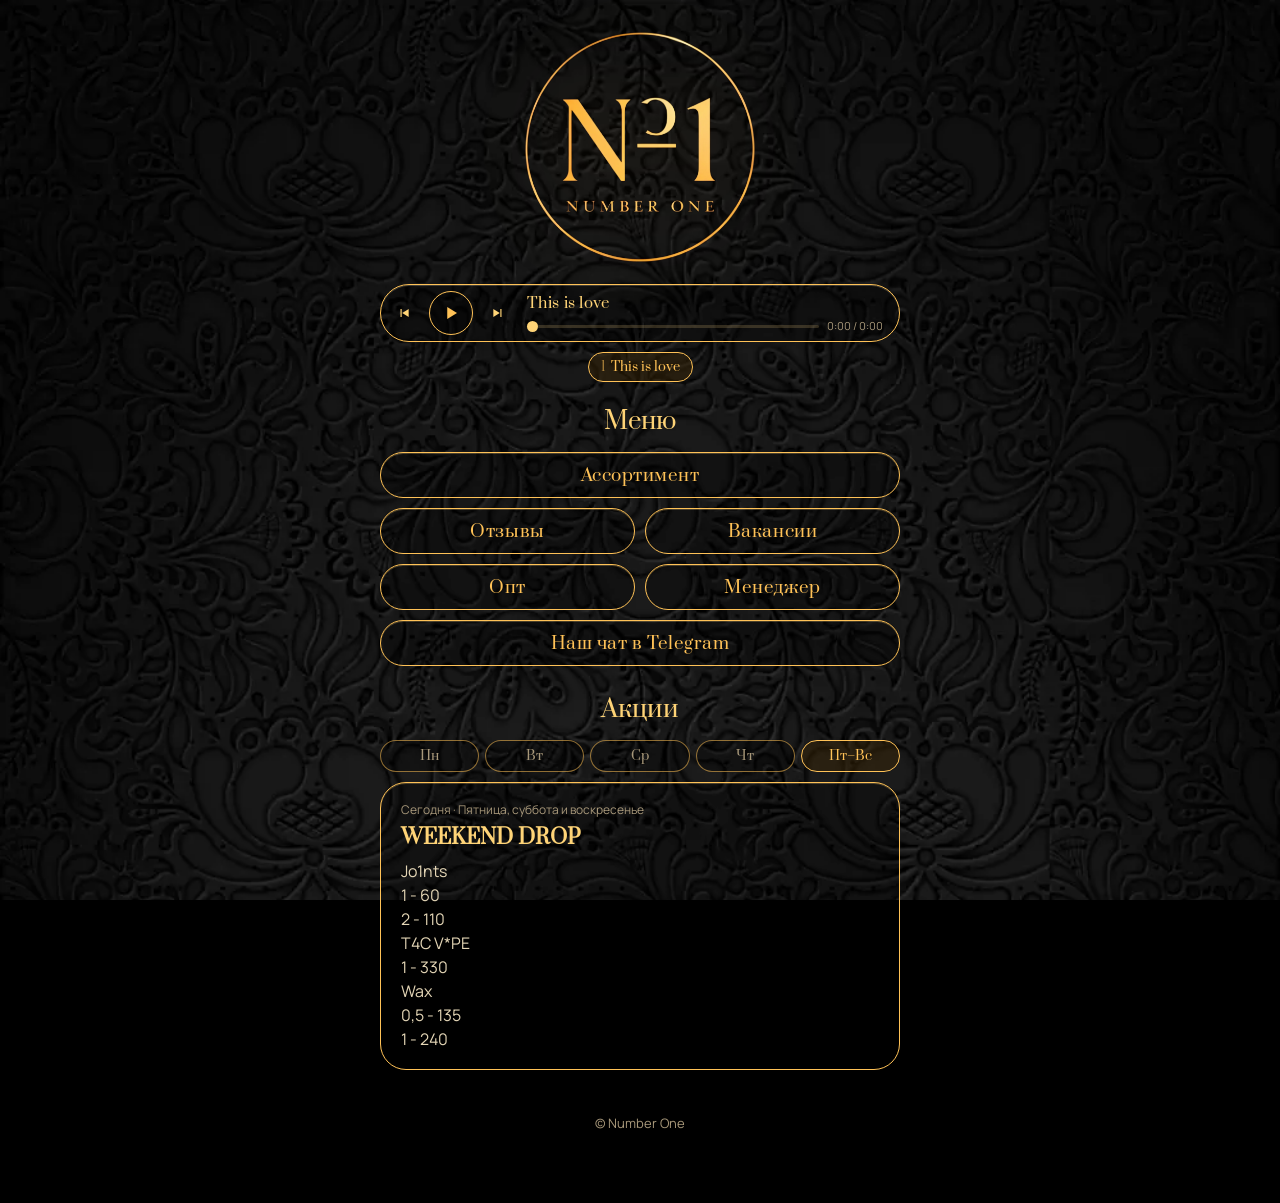
<file: index.html>
<!DOCTYPE html>
<html lang="ru">
<head>
<meta charset="utf-8">
<meta name="viewport" content="width=device-width, initial-scale=1, viewport-fit=cover">
<title>Number One</title>
<link rel="icon" href="logo.webp">
<link rel="preconnect" href="https://fonts.googleapis.com">
<link rel="preconnect" href="https://fonts.gstatic.com" crossorigin>
<link href="https://fonts.googleapis.com/css2?family=Prata&family=Manrope:wght@400;500;600&display=swap" rel="stylesheet">
<link rel="stylesheet" href="style.css">
</head>
<body>
<main class="wrap">

  <section id="home">
    <img class="logo" src="logo.webp" alt="Number One">

    <section class="player" aria-label="Музыка">
      <div class="now">
        <button class="ctrl" id="prev" type="button" aria-label="Предыдущий трек"><svg viewBox="0 0 24 24"><path d="M6 5h2v14H6zM20 5v14L9 12z"/></svg></button>
        <button class="ctrl play" id="play" type="button" aria-label="Играть"><svg viewBox="0 0 24 24" id="play-ico"><path d="M7 4v16l13-8z"/></svg></button>
        <button class="ctrl" id="next" type="button" aria-label="Следующий трек"><svg viewBox="0 0 24 24"><path d="M16 5h2v14h-2zM4 5v14l11-7z"/></svg></button>
        <div class="meta"><div class="title" id="p-title">Музыка скоро появится</div>
          <div class="prog"><input class="bar" id="bar" type="range" min="0" max="1000" value="0" aria-label="Позиция в треке"><span class="time" id="p-time">0:00 / 0:00</span></div>
        </div>
      </div>
      <ul class="tracks" id="tracks"></ul>
      <audio id="audio" preload="metadata"></audio>
    </section>

    <h2 class="promo-h">Меню</h2>
    <nav aria-label="Меню">
      <a class="pill" id="l-assort" target="_blank" rel="noopener">Ассортимент</a>
      <div class="grid">
        <a class="pill" href="#reviews">Отзывы</a>
        <a class="pill" href="#jobs">Вакансии</a>
        <a class="pill" id="l-opt" target="_blank" rel="noopener">Опт</a>
        <a class="pill" id="l-manager" target="_blank" rel="noopener">Менеджер</a>
      </div>
      <a class="pill chat" id="l-chat" target="_blank" rel="noopener">Наш чат в Telegram</a>
    </nav>

    <section class="promo" aria-label="Акции">
      <h2 class="promo-h">Акции</h2>
      <div class="days" id="days" role="tablist"></div>
      <div class="promo-card" id="promo-card" role="tabpanel">
        <p class="promo-when" id="promo-when"></p>
        <h3 class="promo-title" id="promo-title"></h3>
        <p class="promo-text" id="promo-text"></p>
      </div>
    </section>
    <p class="foot">© Number One</p>
  </section>

  <section id="jobs" hidden>
    <a class="pill back" href="#">‹ На главную</a>
    <h1>Вакансии</h1>
    <p class="sub">Мы ищем людей в команду</p>
    <div class="list" id="jobs-list"></div>
  </section>

  <section id="reviews" hidden>
    <a class="pill back" href="#">‹ На главную</a>
    <h1>Отзывы</h1>
    <p class="sub">Что говорят наши клиенты</p>
    <div class="gallery" id="gallery"></div>
  </section>

</main>

<div class="lb" id="lb" hidden>
  <button class="pill close small" id="lb-close" type="button">Закрыть</button>
  <img id="lb-img" alt="Отзыв">
</div>

<script>
const $ = id => document.getElementById(id);
const getJSON = p => fetch(p + "?t=" + Date.now()).then(r => r.ok ? r.json() : null).catch(() => null);

/* routing */
function route(){
  const r = location.hash === "#reviews", j = location.hash === "#jobs";
  $("home").hidden = r || j; $("reviews").hidden = !r; $("jobs").hidden = !j;
  window.scrollTo(0,0);
}
window.addEventListener("hashchange", route);
route();

/* player */
const audio=$("audio"), bar=$("bar"), playIco=$("play-ico"), playBtn=$("play");
const PLAY='<path d="M7 4v16l13-8z"/>', PAUSE='<path d="M6 4h4v16H6zM14 4h4v16h-4z"/>';
let TRACKS=[], cur=0;
const mmss=s=>{s=Math.floor(s||0);return Math.floor(s/60)+":"+String(s%60).padStart(2,"0")};
function mark(){[...$("tracks").querySelectorAll(".track")].forEach(b=>b.classList.toggle("on",+b.dataset.i===cur))}
function load(i){cur=i;$("p-title").textContent=TRACKS[i].title;audio.src=TRACKS[i].file;bar.value=0;bar.style.setProperty("--p","0%");$("p-time").textContent="0:00 / 0:00";mark()}
function step(d){if(!TRACKS.length)return;const was=!audio.paused;load((cur+d+TRACKS.length)%TRACKS.length);if(was)audio.play().catch(()=>{})}
function setupPlayer(list){
  TRACKS=(list||[]).filter(t=>t&&t.file);
  const on=TRACKS.length>0;
  [playBtn,$("prev"),$("next"),bar].forEach(el=>el.disabled=!on);
  $("tracks").textContent="";
  TRACKS.forEach((tr,i)=>{
    const li=document.createElement("li"),b=document.createElement("button");
    b.type="button";b.className="track";b.dataset.i=i;
    const n=document.createElement("span");n.className="n";n.textContent=i+1;
    const s=document.createElement("span");s.textContent=tr.title||("Трек "+(i+1));
    b.append(n,s);b.onclick=()=>{load(i);audio.play().catch(()=>{})};
    li.appendChild(b);$("tracks").appendChild(li);
  });
  if(on){load(0);autoStart();}
}
/* автозапуск: браузеры часто запрещают звук без действия пользователя,
   поэтому если сразу не вышло — музыка включится при первом касании страницы */
let autoArmed=false, playerTouched=false;
function autoStart(){
  audio.play().catch(()=>{
    if(autoArmed)return; autoArmed=true;
    const go=e=>{
      if(e.target.closest&&e.target.closest(".player")){playerTouched=true;return;} // плеером управляет сам пользователь
      ["pointerdown","keydown","touchstart"].forEach(ev=>document.removeEventListener(ev,go,true));
      if(!playerTouched&&audio.paused&&TRACKS.length)audio.play().catch(()=>{});
    };
    ["pointerdown","keydown","touchstart"].forEach(ev=>document.addEventListener(ev,go,true));
  });
}
playBtn.onclick=()=>{if(!TRACKS.length)return;audio.paused?audio.play().catch(()=>{}):audio.pause()};
$("prev").onclick=()=>step(-1); $("next").onclick=()=>step(1);
audio.onplay=()=>{playIco.innerHTML=PAUSE;playBtn.setAttribute("aria-label","Пауза")};
audio.onpause=()=>{playIco.innerHTML=PLAY;playBtn.setAttribute("aria-label","Играть")};
audio.ontimeupdate=()=>{if(audio.duration){bar.value=audio.currentTime/audio.duration*1000;bar.style.setProperty("--p",bar.value/10+"%");$("p-time").textContent=mmss(audio.currentTime)+" / "+mmss(audio.duration)}};
audio.onended=()=>{step(1);audio.play().catch(()=>{})};
bar.oninput=()=>{bar.style.setProperty("--p",bar.value/10+"%");if(audio.duration)audio.currentTime=bar.value/1000*audio.duration};
setupPlayer([]);

/* promos */
const DAYS=[["Пн","Понедельник"],["Вт","Вторник"],["Ср","Среда"],["Чт","Четверг"],["Пт–Вс","Пятница, суббота и воскресенье"]];
const todayIdx=(()=>{const d=new Date().getDay();return d===0||d>=5?4:d-1})();
let PROMOS=[];
function showPromo(i){
  [...$("days").children].forEach((b,k)=>{b.classList.toggle("on",k===i);b.setAttribute("aria-selected",k===i)});
  const p=PROMOS[i]||{};
  $("promo-when").textContent=(i===todayIdx?"Сегодня · ":"")+DAYS[i][1];
  $("promo-title").textContent=p.title||"Акции нет";
  $("promo-text").textContent=p.text||"";
}
DAYS.forEach(([s],i)=>{const b=document.createElement("button");b.type="button";b.className="day";b.textContent=s;b.setAttribute("role","tab");b.onclick=()=>showPromo(i);$("days").appendChild(b)});
showPromo(todayIdx);

/* config: links, vacancies, music */
getJSON("config.json").then(cfg=>{
  cfg=cfg||{};
  const L=cfg.links||{};
  $("l-assort").href=L.assort||"#"; $("l-opt").href=L.opt||"#"; $("l-manager").href=L.manager||"#"; $("l-chat").href=L.chat||"#";
  const jl=$("jobs-list"); jl.textContent="";
  const vac=cfg.vacancies||[];
  if(!vac.length){jl.innerHTML='<p class="empty">Сейчас открытых вакансий нет.</p>'}
  vac.forEach(v=>{
    const a=document.createElement("article");a.className="card";
    const h=document.createElement("div");h.className="card-head";
    const n=document.createElement("span");n.className="name";n.textContent=v.title||"";
    const d=document.createElement("span");d.className="date";d.textContent=v.type||"";
    const p=document.createElement("p");p.className="vac-body";p.textContent=v.text||"";
    h.append(n,d);a.append(h,p);jl.appendChild(a);
  });
  setupPlayer(cfg.tracks);
  PROMOS=cfg.promos||[]; showPromo(todayIdx);
});

/* reviews: photos */
getJSON("reviews.json").then(list=>{
  const g=$("gallery"); g.textContent="";
  list=list||[];
  if(!list.length){g.outerHTML='<p class="empty" id="gallery">Отзывы скоро появятся.</p>';return}
  list.forEach(r=>{
    const b=document.createElement("button");b.type="button";b.className="shot";b.setAttribute("aria-label","Открыть отзыв");
    const im=document.createElement("img");im.loading="lazy";im.src=r.file;im.alt="Отзыв клиента";
    b.appendChild(im);b.onclick=()=>{$("lb-img").src=r.file;$("lb").hidden=false};
    g.appendChild(b);
  });
});
const closeLb=()=>{$("lb").hidden=true};
$("lb-close").onclick=closeLb;
$("lb").onclick=e=>{if(e.target.id==="lb")closeLb()};
document.addEventListener("keydown",e=>{if(e.key==="Escape")closeLb()});
</script>
</body>
</html>
</file>
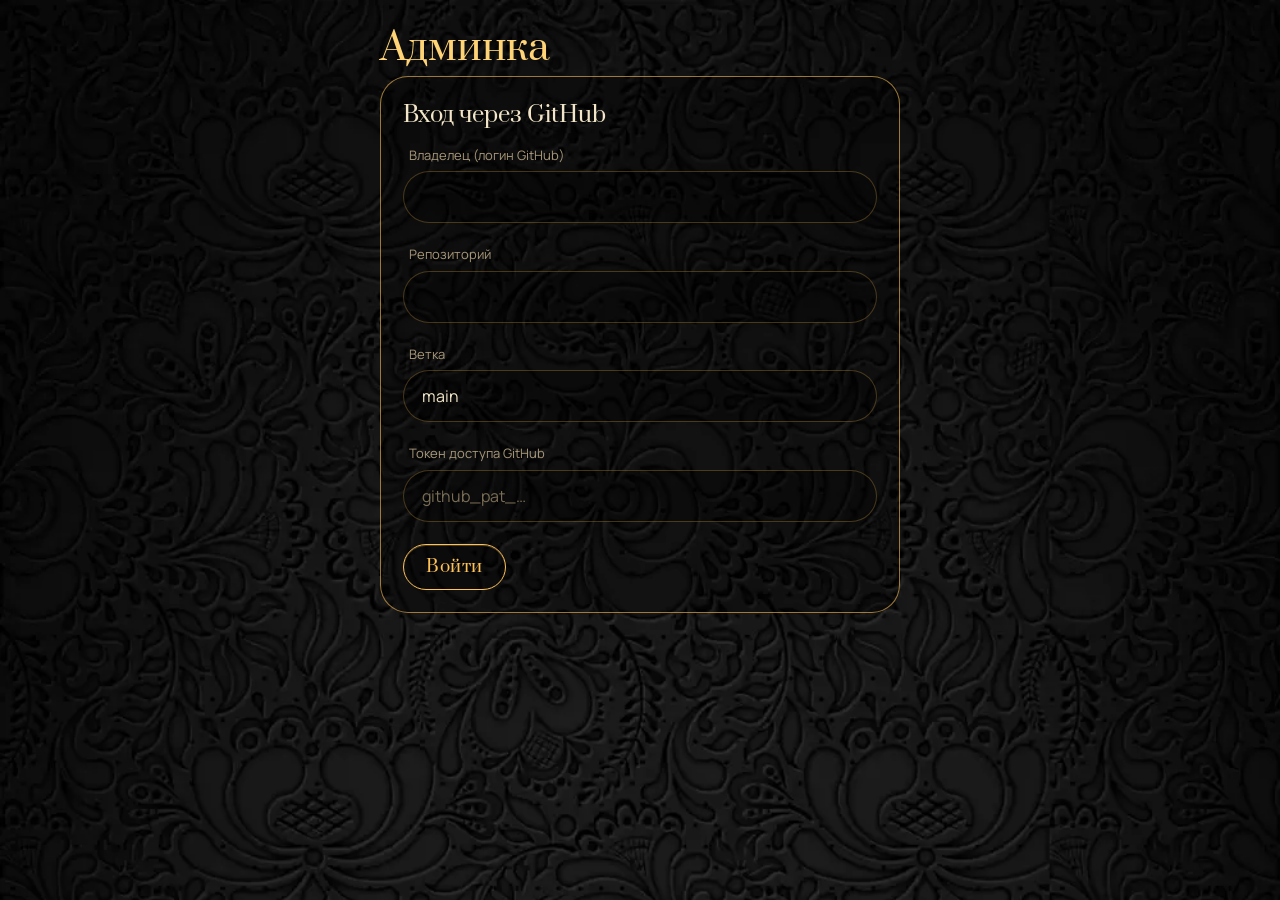
<file: admin.html>
<!DOCTYPE html>
<html lang="ru">
<head>
<meta charset="utf-8">
<meta name="viewport" content="width=device-width, initial-scale=1, viewport-fit=cover">
<meta name="robots" content="noindex,nofollow">
<title>Админка — Number One</title>
<link rel="preconnect" href="https://fonts.googleapis.com">
<link rel="preconnect" href="https://fonts.gstatic.com" crossorigin>
<link href="https://fonts.googleapis.com/css2?family=Prata&family=Manrope:wght@400;500;600&display=swap" rel="stylesheet">
<link rel="stylesheet" href="style.css">
</head>
<body>
<main class="wrap">
  <h1>Админка</h1>

  <!-- вход -->
  <section id="login" class="form stack">
    <h2>Вход через GitHub</h2>
    <div><label class="label" for="s-owner">Владелец (логин GitHub)</label><input class="field" id="s-owner" autocomplete="off"></div>
    <div><label class="label" for="s-repo">Репозиторий</label><input class="field" id="s-repo" autocomplete="off"></div>
    <div><label class="label" for="s-branch">Ветка</label><input class="field" id="s-branch" value="main" autocomplete="off"></div>
    <div><label class="label" for="s-token">Токен доступа GitHub</label><input class="field" id="s-token" type="password" autocomplete="off" placeholder="github_pat_…"></div>
    <div class="row"><button class="pill" id="do-login" type="button">Войти</button><span class="msg" id="login-msg" role="status"></span></div>
  </section>

  <!-- панель -->
  <section id="panel" hidden>
    <div class="tabs" role="tablist">
      <button class="pill on" data-tab="t-reviews" type="button">Отзывы</button>
      <button class="pill" data-tab="t-links" type="button">Ссылки</button>
      <button class="pill" data-tab="t-jobs" type="button">Вакансии</button>
      <button class="pill" data-tab="t-promos" type="button">Акции</button>
      <button class="pill" data-tab="t-music" type="button">Музыка</button>
    </div>

    <p class="msg" id="msg" role="status" style="margin:0 0 16px 6px"></p>

    <div id="t-reviews" class="tab">
      <div class="form stack">
        <h2>Добавить отзывы</h2>
        <p class="sub" style="margin:0">Выберите одно или несколько фото или скриншотов. Новые появятся первыми.</p>
        <input class="field" id="rev-files" type="file" accept="image/*" multiple>
        <div class="row"><button class="pill" id="rev-upload" type="button">Загрузить</button></div>
      </div>
      <div id="rev-list"></div>
    </div>

    <div id="t-links" class="tab" hidden>
      <div class="form stack">
        <h2>Ссылки</h2>
        <div><label class="label" for="ln-assort">Ассортимент (Telegraph)</label><input class="field" id="ln-assort" type="url"></div>
        <div><label class="label" for="ln-opt">Опт (Telegram)</label><input class="field" id="ln-opt" type="url"></div>
        <div><label class="label" for="ln-manager">Менеджер (Telegram)</label><input class="field" id="ln-manager" type="url"></div>
        <div><label class="label" for="ln-chat">Наш чат (Telegram)</label><input class="field" id="ln-chat" type="url"></div>
        <div class="row"><button class="pill" id="links-save" type="button">Сохранить ссылки</button></div>
      </div>
    </div>

    <div id="t-jobs" class="tab" hidden>
      <div id="jobs-edit" class="stack"></div>
      <div class="row" style="margin-top:16px">
        <button class="pill" id="job-add" type="button">Добавить вакансию</button>
        <button class="pill" id="jobs-save" type="button">Сохранить вакансии</button>
      </div>
    </div>

    <div id="t-promos" class="tab" hidden>
      <div id="promos-edit" class="stack"></div>
      <div class="row" style="margin-top:16px"><button class="pill" id="promos-save" type="button">Сохранить акции</button></div>
    </div>

    <div id="t-music" class="tab" hidden>
      <div id="music-edit" class="stack"></div>
      <div class="row" style="margin-top:16px"><button class="pill" id="music-save" type="button">Сохранить музыку</button></div>
    </div>

    <div class="row" style="margin-top:40px">
      <a class="pill small" href="./" target="_blank" rel="noopener">Открыть сайт</a>
      <button class="pill small danger" id="logout" type="button">Выйти</button>
    </div>
  </section>
</main>

<script>
const $ = id => document.getElementById(id);
const KEY = "no1-admin";
let S = null;          // {owner, repo, branch, token}
let CFG = null, REV = [];

/* ---------- GitHub API ---------- */
const enc = s => btoa(unescape(encodeURIComponent(s)));
const dec = b => decodeURIComponent(escape(atob(b.replace(/\n/g, ""))));
async function gh(path, opts = {}) {
  const r = await fetch(`https://api.github.com/repos/${S.owner}/${S.repo}${path}`, {
    ...opts,
    headers: { "Authorization": "Bearer " + S.token, "Accept": "application/vnd.github+json", ...(opts.body ? {"Content-Type": "application/json"} : {}) }
  });
  if (!r.ok) { const e = new Error("GitHub " + r.status); e.status = r.status; throw e; }
  return r.status === 204 ? null : r.json();
}
async function getFile(path) {
  try { return await gh(`/contents/${path}?ref=${encodeURIComponent(S.branch)}`); }
  catch (e) { if (e.status === 404) return null; throw e; }
}
async function putFile(path, b64, message) {
  const cur = await getFile(path);
  return gh(`/contents/${path}`, { method: "PUT", body: JSON.stringify({ message, content: b64, branch: S.branch, ...(cur ? { sha: cur.sha } : {}) }) });
}
async function delFile(path, message) {
  const cur = await getFile(path); if (!cur) return;
  return gh(`/contents/${path}`, { method: "DELETE", body: JSON.stringify({ message, sha: cur.sha, branch: S.branch }) });
}
async function readJSON(path, fallback) {
  const f = await getFile(path);
  if (!f) return fallback;
  try { return JSON.parse(dec(f.content)); } catch { return fallback; }
}
const writeJSON = (path, data, msg) => putFile(path, enc(JSON.stringify(data, null, 2) + "\n"), msg);
const blobToB64 = blob => new Promise((res, rej) => { const fr = new FileReader(); fr.onload = () => res(fr.result.split(",")[1]); fr.onerror = rej; fr.readAsDataURL(blob); });

/* ---------- status ---------- */
function say(t, err) { $("msg").textContent = t; $("msg").className = "msg" + (err ? " err" : ""); }
function errText(e) {
  if (e.status === 401) return "Токен недействителен. Выйдите и войдите с новым токеном.";
  if (e.status === 403) return "У токена нет прав на запись. Дайте ему доступ Contents: Read and write.";
  if (e.status === 404) return "Репозиторий или ветка не найдены. Проверьте данные входа.";
  if (e.status === 409 || e.status === 422) return "Файл изменился одновременно с другого устройства. Повторите действие.";
  return "Не удалось связаться с GitHub. Проверьте интернет и повторите.";
}
async function busy(btn, fn) {
  btn.disabled = true;
  try { await fn(); } catch (e) { say(errText(e), true); } finally { btn.disabled = false; }
}
const DONE = "Сохранено. Сайт обновится через 1–2 минуты.";

/* ---------- вход ---------- */
(function prefill() {
  try { S = JSON.parse(localStorage.getItem(KEY) || "null"); } catch {}
  const h = location.hostname;
  if (!S && h.endsWith(".github.io")) {
    const owner = h.split(".")[0], seg = location.pathname.split("/").filter(Boolean)[0];
    $("s-owner").value = owner;
    $("s-repo").value = seg && !seg.endsWith(".html") ? seg : h;
  }
  if (S) start();
})();
$("do-login").onclick = () => busy($("do-login"), async () => {
  S = { owner: $("s-owner").value.trim(), repo: $("s-repo").value.trim(), branch: $("s-branch").value.trim() || "main", token: $("s-token").value.trim() };
  $("login-msg").className = "msg";
  if (!S.owner || !S.repo || !S.token) { $("login-msg").textContent = "Заполните владельца, репозиторий и токен."; $("login-msg").className = "msg err"; return; }
  $("login-msg").textContent = "Проверяем…";
  try { await gh(""); } catch (e) { $("login-msg").textContent = errText(e); $("login-msg").className = "msg err"; S = null; return; }
  try { localStorage.setItem(KEY, JSON.stringify(S)); } catch {}
  start();
});
$("logout").onclick = () => { try { localStorage.removeItem(KEY); } catch {} location.reload(); };

async function start() {
  $("login").hidden = true; $("panel").hidden = false;
  say("Загружаем данные…");
  try {
    CFG = await readJSON("config.json", { links: {}, vacancies: [], tracks: [] });
    REV = await readJSON("reviews.json", []);
    CFG.links = CFG.links || {}; CFG.vacancies = CFG.vacancies || []; CFG.tracks = CFG.tracks || []; CFG.promos = CFG.promos || [];
    while (CFG.promos.length < 5) CFG.promos.push({ title: "", text: "" });
    while (CFG.tracks.length < 5) CFG.tracks.push({ title: "Трек " + (CFG.tracks.length + 1), file: "" });
    renderReviews(); renderLinks(); renderJobs(); renderPromos(); renderMusic();
    say("");
  } catch (e) { say(errText(e), true); }
}

/* ---------- вкладки ---------- */
document.querySelectorAll("[data-tab]").forEach(b => b.onclick = () => {
  document.querySelectorAll("[data-tab]").forEach(x => x.classList.toggle("on", x === b));
  document.querySelectorAll(".tab").forEach(t => t.hidden = t.id !== b.dataset.tab);
  say("");
});

/* ---------- отзывы ---------- */
const localPreview = {};
function renderReviews() {
  const box = $("rev-list"); box.textContent = "";
  if (!REV.length) { box.innerHTML = '<p class="empty">Отзывов пока нет. Загрузите первые фото выше.</p>'; return; }
  REV.forEach((r, i) => {
    const row = document.createElement("div"); row.className = "item";
    const im = document.createElement("img"); im.src = localPreview[r.file] || r.file; im.alt = "";
    const g = document.createElement("div"); g.className = "grow date"; g.textContent = r.date ? new Date(r.date).toLocaleDateString("ru-RU") : "";
    const up = document.createElement("button"); up.type = "button"; up.className = "pill small"; up.textContent = "Выше"; up.disabled = i === 0;
    up.onclick = () => busy(up, async () => { [REV[i-1], REV[i]] = [REV[i], REV[i-1]]; await writeJSON("reviews.json", REV, "Порядок отзывов"); renderReviews(); say(DONE); });
    const del = document.createElement("button"); del.type = "button"; del.className = "pill small danger"; del.textContent = "Удалить";
    del.onclick = () => busy(del, async () => {
      if (!confirm("Удалить этот отзыв?")) return;
      say("Удаляем…");
      REV.splice(i, 1);
      await writeJSON("reviews.json", REV, "Удалён отзыв");
      await delFile(r.file, "Удалено фото отзыва");
      renderReviews(); say(DONE);
    });
    row.append(im, g, up, del); box.appendChild(row);
  });
}
function shrink(file, max = 1400) {
  return new Promise((res, rej) => {
    const url = URL.createObjectURL(file), img = new Image();
    img.onload = () => {
      const k = Math.min(1, max / Math.max(img.width, img.height));
      const c = document.createElement("canvas"); c.width = Math.round(img.width * k); c.height = Math.round(img.height * k);
      const ctx = c.getContext("2d"); ctx.fillStyle = "#000"; ctx.fillRect(0, 0, c.width, c.height); ctx.drawImage(img, 0, 0, c.width, c.height);
      c.toBlob(b => { URL.revokeObjectURL(url); b ? res(b) : rej(new Error("image")); }, "image/jpeg", 0.86);
    };
    img.onerror = () => { URL.revokeObjectURL(url); rej(new Error("image")); };
    img.src = url;
  });
}
$("rev-upload").onclick = () => busy($("rev-upload"), async () => {
  const files = [...$("rev-files").files];
  if (!files.length) { say("Сначала выберите фото.", true); return; }
  const added = [];
  for (let n = 0; n < files.length; n++) {
    say(`Загружаем фото ${n + 1} из ${files.length}…`);
    let blob; try { blob = await shrink(files[n]); } catch { say(`Файл «${files[n].name}» не похож на картинку — пропускаем.`, true); continue; }
    const path = `reviews/${Date.now()}-${Math.random().toString(36).slice(2, 7)}.jpg`;
    await putFile(path, await blobToB64(blob), "Новый отзыв");
    localPreview[path] = URL.createObjectURL(blob);
    added.push({ file: path, date: new Date().toISOString() });
  }
  if (!added.length) return;
  REV = [...added.reverse(), ...REV];
  await writeJSON("reviews.json", REV, "Добавлены отзывы");
  $("rev-files").value = "";
  renderReviews(); say(DONE);
});

/* ---------- ссылки ---------- */
function renderLinks() { $("ln-assort").value = CFG.links.assort || ""; $("ln-opt").value = CFG.links.opt || ""; $("ln-manager").value = CFG.links.manager || ""; $("ln-chat").value = CFG.links.chat || ""; }
$("links-save").onclick = () => busy($("links-save"), async () => {
  CFG.links = { assort: $("ln-assort").value.trim(), opt: $("ln-opt").value.trim(), manager: $("ln-manager").value.trim(), chat: $("ln-chat").value.trim() };
  say("Сохраняем…"); await saveCfg("Обновлены ссылки"); say(DONE);
});
async function saveCfg(msg) {
  const fresh = await readJSON("config.json", {});
  await writeJSON("config.json", { ...fresh, links: CFG.links, vacancies: CFG.vacancies, promos: CFG.promos, tracks: CFG.tracks }, msg);
}

/* ---------- вакансии ---------- */
function renderJobs() {
  const box = $("jobs-edit"); box.textContent = "";
  if (!CFG.vacancies.length) box.innerHTML = '<p class="empty">Вакансий нет. Нажмите «Добавить вакансию».</p>';
  CFG.vacancies.forEach((v, i) => {
    const f = document.createElement("div"); f.className = "form stack"; f.style.marginBottom = "0";
    const t = Object.assign(document.createElement("input"), { className: "field", placeholder: "Название вакансии", value: v.title || "" });
    const ty = Object.assign(document.createElement("input"), { className: "field", placeholder: "Тип: полная занятость, подработка…", value: v.type || "" });
    const tx = Object.assign(document.createElement("textarea"), { className: "field", placeholder: "Описание, требования, условия", value: v.text || "" });
    t.oninput = () => v.title = t.value; ty.oninput = () => v.type = ty.value; tx.oninput = () => v.text = tx.value;
    const del = Object.assign(document.createElement("button"), { type: "button", className: "pill small danger", textContent: "Удалить вакансию" });
    del.onclick = () => { CFG.vacancies.splice(i, 1); renderJobs(); say("Не забудьте нажать «Сохранить вакансии»."); };
    f.append(t, ty, tx, del); box.appendChild(f);
  });
}
$("job-add").onclick = () => { CFG.vacancies.push({ title: "", type: "", text: "" }); renderJobs(); };
$("jobs-save").onclick = () => busy($("jobs-save"), async () => {
  CFG.vacancies = CFG.vacancies.filter(v => (v.title || "").trim() || (v.text || "").trim());
  say("Сохраняем…"); await saveCfg("Обновлены вакансии"); renderJobs(); say(DONE);
});

/* ---------- акции ---------- */
const PDAYS = ["Понедельник", "Вторник", "Среда", "Четверг", "Пятница, суббота и воскресенье"];
function renderPromos() {
  const box = $("promos-edit"); box.textContent = "";
  CFG.promos.slice(0, 5).forEach((p, i) => {
    const f = document.createElement("div"); f.className = "form stack"; f.style.marginBottom = "0";
    const h = Object.assign(document.createElement("h2"), { textContent: PDAYS[i] });
    const t = Object.assign(document.createElement("input"), { className: "field", placeholder: "Название акции", value: p.title || "" });
    const tx = Object.assign(document.createElement("textarea"), { className: "field", placeholder: "Описание акции", value: p.text || "" });
    t.oninput = () => p.title = t.value; tx.oninput = () => p.text = tx.value;
    f.append(h, t, tx); box.appendChild(f);
  });
}
$("promos-save").onclick = () => busy($("promos-save"), async () => { say("Сохраняем…"); await saveCfg("Обновлены акции"); say(DONE); });

/* ---------- музыка ---------- */
const pending = {};
function renderMusic() {
  const box = $("music-edit"); box.textContent = "";
  CFG.tracks.slice(0, 5).forEach((tr, i) => {
    const f = document.createElement("div"); f.className = "form stack"; f.style.marginBottom = "0";
    const h = Object.assign(document.createElement("h2"), { textContent: "Трек " + (i + 1) });
    const t = Object.assign(document.createElement("input"), { className: "field", placeholder: "Название песни", value: tr.title || "" });
    t.oninput = () => tr.title = t.value;
    const cur = Object.assign(document.createElement("p"), { className: "msg", textContent: tr.file ? "Файл: " + tr.file.split("/").pop() : "Файл не загружен" });
    const fi = Object.assign(document.createElement("input"), { className: "field", type: "file", accept: "audio/*" });
    fi.onchange = () => { pending[i] = fi.files[0] || null; if (pending[i]) cur.textContent = "Будет загружен: " + pending[i].name; };
    const rm = Object.assign(document.createElement("button"), { type: "button", className: "pill small danger", textContent: "Убрать трек" });
    rm.onclick = () => { tr._remove = tr.file; tr.file = ""; delete pending[i]; cur.textContent = "Файл будет удалён при сохранении"; };
    f.append(h, t, cur, fi, rm); box.appendChild(f);
  });
}
$("music-save").onclick = () => busy($("music-save"), async () => {
  for (const [k, file] of Object.entries(pending)) {
    if (!file) continue;
    const i = +k, tr = CFG.tracks[i];
    if (file.size > 40 * 1024 * 1024) { say(`«${file.name}» больше 40 МБ — сожмите файл.`, true); return; }
    say(`Загружаем «${file.name}»…`);
    const ext = (file.name.split(".").pop() || "mp3").toLowerCase().replace(/[^a-z0-9]/g, "") || "mp3";
    const path = `music/${i + 1}-${Date.now()}.${ext}`;
    await putFile(path, await blobToB64(file), "Музыка: трек " + (i + 1));
    if (tr.file) tr._remove = tr.file;
    tr.file = path; delete pending[k];
  }
  for (const tr of CFG.tracks) if (tr._remove) { const p = tr._remove; delete tr._remove; await delFile(p, "Удалён старый трек"); }
  say("Сохраняем…"); await saveCfg("Обновлена музыка"); renderMusic(); say(DONE);
});
</script>
</body>
</html>
</file>
<file: style.css>
:root{
  --black:#000;
  --ink:#0a0906;
  --gold:#ffc257;
  --gold-hi:#ffd477;
  --gold-lo:#fbb341;
  --text:#f3e6c8;
  --muted:#a8987a;
  --glass:rgba(233,180,76,.08);
  --glass-hover:rgba(233,180,76,.16);
  --line:rgba(255,194,87,.6);
  --serif:"Prata",Georgia,"Times New Roman",serif;
  --sans:"Manrope",system-ui,-apple-system,"Segoe UI",Roboto,sans-serif;
  box-sizing:border-box;
  padding-top:env(safe-area-inset-top,0px);
  padding-bottom:env(safe-area-inset-bottom,0px);
}
:root:not([data-theme="light"]),:root[data-theme="dark"]{color-scheme:dark}
*,*::before,*::after{box-sizing:inherit}
html{scroll-padding-top:env(safe-area-inset-top,0px);background:var(--black)}
body{margin:0;min-height:100%;background:transparent;color:var(--text);font-family:var(--sans);font-size:16px;line-height:1.5;-webkit-font-smoothing:antialiased}
a{color:inherit;text-decoration:none}
body::before{content:"";position:fixed;inset:0;z-index:-1;background:#000 url("bg.webp") center top/cover no-repeat}
main{position:relative}
.wrap{max-width:560px;margin:0 auto;padding:28px 20px 56px}

/* hero */
.logo{display:block;width:min(52vw,230px);height:auto;margin:4px auto 22px;filter:drop-shadow(0 0 38px rgba(233,180,76,.18))}
@media (prefers-reduced-motion:no-preference){
  .logo{animation:rise 1.1s cubic-bezier(.2,.7,.2,1) both}
  @keyframes rise{from{opacity:0;transform:scale(.94)}to{opacity:1;transform:none}}
}

/* player */
.player{margin:0 0 22px}
.now{
  display:flex;align-items:center;gap:8px;padding:6px 16px 6px 6px;border-radius:999px;
  background:rgba(0,0,0,.3);border:1.5px solid #ffc257;
  box-shadow:inset 0 1px 0 rgba(255,236,190,.22);
  backdrop-filter:blur(0.5px);-webkit-backdrop-filter:blur(0.5px);
}
.ctrl{flex:none;display:grid;place-items:center;width:34px;height:34px;border-radius:999px;border:0;background:none;color:var(--gold-hi);cursor:pointer;padding:0;transition:background .2s,color .2s}
.ctrl:hover{background:rgba(233,180,76,.14);color:#fff3d6}
.ctrl.play{width:44px;height:44px;border:1.5px solid #ffc257;background:rgba(0,0,0,.3);color:#ffc257}
.ctrl.play:hover{background:rgba(255,194,87,.2)}
.ctrl svg{width:14px;height:14px;fill:currentColor}
.ctrl.play svg{width:18px;height:18px}
.ctrl:disabled{opacity:.35;cursor:default}
.ctrl:focus-visible,.track:focus-visible,.bar:focus-visible{outline:2px solid var(--gold-hi);outline-offset:2px}
.meta{flex:1;min-width:0;padding-left:4px}
.title{font-family:var(--serif);font-size:15px;color:var(--gold-hi);white-space:nowrap;overflow:hidden;text-overflow:ellipsis;letter-spacing:.02em}
.prog{display:flex;align-items:center;gap:8px;margin-top:3px}
.time{flex:none;font-size:11px;color:var(--muted);font-variant-numeric:tabular-nums}
.bar{-webkit-appearance:none;appearance:none;flex:1;min-width:0;height:3px;border-radius:3px;margin:0;cursor:pointer;
  background:linear-gradient(90deg,var(--gold) var(--p,0%),rgba(255,217,138,.18) var(--p,0%))}
.bar::-webkit-slider-thumb{-webkit-appearance:none;width:11px;height:11px;border-radius:50%;background:var(--gold-hi);border:0}
.bar::-moz-range-thumb{width:11px;height:11px;border-radius:50%;background:var(--gold-hi);border:0}
.bar:disabled{cursor:default}
.tracks{list-style:none;margin:10px 0 0;padding:0;display:flex;flex-wrap:wrap;gap:6px;justify-content:center}
.track{display:flex;gap:6px;align-items:center;border-radius:999px;padding:5px 12px;
  background:rgba(0,0,0,.3);border:1px solid rgba(255,194,87,.55);
  color:var(--muted);font-family:var(--serif);font-size:13px;cursor:pointer;transition:background .2s,border-color .2s,color .2s}
.track:hover{border-color:rgba(255,217,138,.5);color:var(--gold-hi)}
.track.on{color:#ffc257;border-color:#ffc257;background:rgba(60,40,8,.45)}
.track .n{opacity:.6;font-variant-numeric:tabular-nums}
.track:disabled{cursor:default;opacity:.45}

/* capsules */
.pill{
  display:flex;align-items:center;justify-content:center;gap:10px;
  width:100%;min-height:46px;padding:0 16px;border-radius:999px;
  background:rgba(0,0,0,.3);
  border:1.5px solid #ffc257;
  box-shadow:inset 0 1px 0 rgba(255,212,119,.25);
  backdrop-filter:blur(0.5px);-webkit-backdrop-filter:blur(0.5px);
  color:#ffc257;font-family:var(--serif);font-size:17px;letter-spacing:.03em;
  cursor:pointer;transition:background .2s,border-color .2s,color .2s,transform .15s;
}
.pill:hover{background:rgba(0,0,0,.42);border-color:#ffd477;color:#ffd477}
.pill:active{transform:scale(.98)}
.pill:focus-visible,.field:focus-visible{outline:2px solid var(--gold-hi);outline-offset:3px}
.grid{display:grid;grid-template-columns:1fr 1fr;gap:10px;margin-top:10px}
.pill svg{width:18px;height:18px;flex:none;opacity:.8}

.pill.chat{margin-top:10px}
/* promos */
.promo{margin-top:26px}
.promo-h{font-family:var(--serif);font-weight:400;font-size:24px;color:var(--gold-hi);text-align:center;margin:0 0 12px}
.days{display:grid;grid-template-columns:repeat(5,1fr);gap:6px;margin-bottom:10px}
.day{border-radius:999px;padding:6px 0;background:rgba(0,0,0,.3);border:1px solid rgba(255,194,87,.55);color:var(--muted);font-family:var(--serif);font-size:13px;cursor:pointer;transition:background .2s,color .2s,border-color .2s}
.day:hover{color:var(--gold-hi);border-color:rgba(255,217,138,.55)}
.day.on{color:#ffc257;border-color:#ffc257;background:rgba(60,40,8,.45)}
.day:focus-visible{outline:2px solid var(--gold-hi);outline-offset:2px}
.promo-card{border-radius:26px;padding:18px 20px;background:rgba(0,0,0,.3);border:1.5px solid #ffc257;box-shadow:inset 0 1px 0 rgba(255,212,119,.25);backdrop-filter:blur(0.5px);-webkit-backdrop-filter:blur(0.5px)}
.promo-when{font-size:12px;color:var(--muted);margin:0 0 4px}
.promo-title{font-family:var(--serif);font-size:20px;color:var(--gold-hi);margin:0 0 6px}
.promo-text{margin:0;white-space:pre-wrap;overflow-wrap:anywhere;color:#e4d6b6}
.foot{text-align:center;color:var(--muted);font-size:13px;margin-top:44px}

/* reviews */
.back{width:auto;min-height:44px;font-size:17px;padding:0 20px;display:inline-flex;margin-bottom:24px}
h1{font-family:var(--serif);font-weight:400;font-size:38px;line-height:1.1;margin:0 0 6px;color:var(--gold-hi)}
.sub{color:var(--muted);margin:0 0 28px}
.form{border:1px solid var(--line);border-radius:28px;padding:22px;background:rgba(0,0,0,.3);margin-bottom:32px}
.form h2{font-family:var(--serif);font-weight:400;font-size:22px;margin:0 0 14px;color:var(--text)}
.field{width:100%;background:rgba(0,0,0,.3);border:1px solid rgba(233,180,76,.28);border-radius:20px;color:var(--text);font:inherit;padding:13px 18px;margin-bottom:12px}
.field::placeholder{color:#7a6d55}
input.field{border-radius:999px}
textarea.field{min-height:110px;resize:vertical}
.row{display:flex;align-items:center;gap:14px;flex-wrap:wrap}
.row .pill{width:auto;padding:0 22px}
.msg{font-size:14px;color:var(--muted)}
.msg.err{color:#f0907a}

.list{display:flex;flex-direction:column;gap:14px}
.card{border-top:1px solid rgba(233,180,76,.22);padding:18px 4px 4px}
.card-head{display:flex;justify-content:space-between;align-items:baseline;gap:12px;flex-wrap:wrap}
.name{font-family:var(--serif);font-weight:400;font-size:19px;color:var(--text)}
.date{font-size:13px;color:var(--muted)}
.rate{color:var(--gold);letter-spacing:2px;font-size:15px;margin:2px 0 6px}
.body{margin:0;white-space:pre-wrap;overflow-wrap:anywhere;color:#e4d6b6}
.empty{color:var(--muted);text-align:center;padding:28px 0}

[hidden]{display:none!important}
@media (max-width:420px){
  .pill{font-size:15px;padding:0 8px}
  h1{font-size:38px}
}

/* reviews gallery */
.gallery{display:grid;grid-template-columns:1fr 1fr;gap:10px}
.shot{display:block;padding:0;border:1px solid rgba(255,217,138,.3);border-radius:18px;overflow:hidden;background:rgba(0,0,0,.3);cursor:zoom-in}
.shot img{display:block;width:100%;height:auto}
.shot:focus-visible{outline:2px solid var(--gold-hi);outline-offset:2px}
.lb{position:fixed;inset:0;z-index:50;background:rgba(0,0,0,.92);display:flex;align-items:center;justify-content:center;padding:calc(env(safe-area-inset-top,0px) + 56px) 14px calc(env(safe-area-inset-bottom,0px) + 20px)}
.lb img{max-width:100%;max-height:100%;border-radius:12px}
.lb .close{position:absolute;top:calc(env(safe-area-inset-top,0px) + 10px);right:14px;width:auto}
.vac-body{margin:0;white-space:pre-wrap;overflow-wrap:anywhere;color:#e4d6b6}

/* admin */
.tabs{display:grid;grid-template-columns:repeat(3,1fr);gap:8px;margin:0 0 20px}
.tabs .pill{font-size:14px;padding:0 6px;min-height:40px}
.tabs .pill.on{background:rgba(60,40,8,.5);color:#ffd477}
.label{display:block;font-size:13px;color:var(--muted);margin:0 0 6px 6px}
.item{display:flex;gap:12px;align-items:center;border-top:1px solid rgba(233,180,76,.22);padding:12px 0}
.item img{width:72px;height:72px;object-fit:cover;border-radius:12px;flex:none}
.item .grow{flex:1;min-width:0}
.small{width:auto!important;min-height:36px!important;font-size:14px!important;padding:0 14px!important}
.danger{background:rgba(0,0,0,.3)!important;color:#f5b09c!important;border-color:rgba(240,144,122,.55)!important;box-shadow:none!important}
.stack>*+*{margin-top:10px}
</file>
